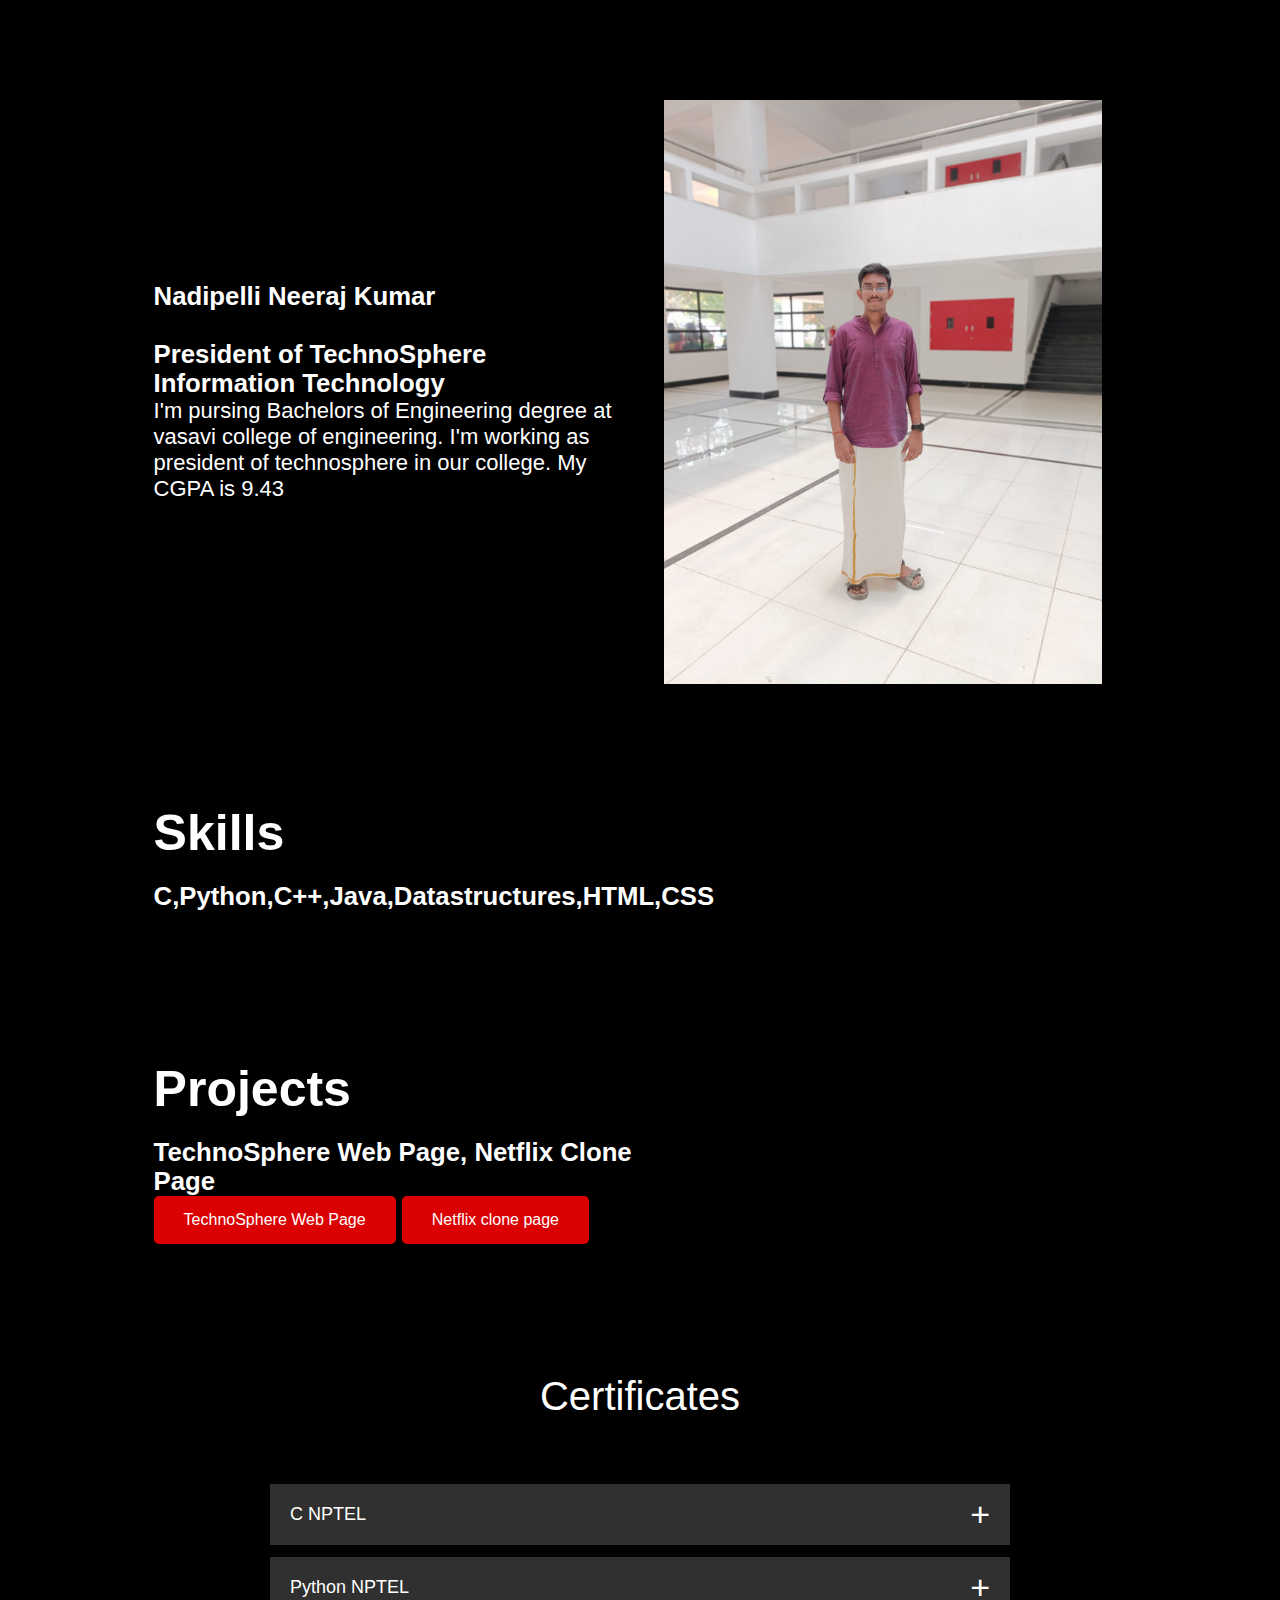
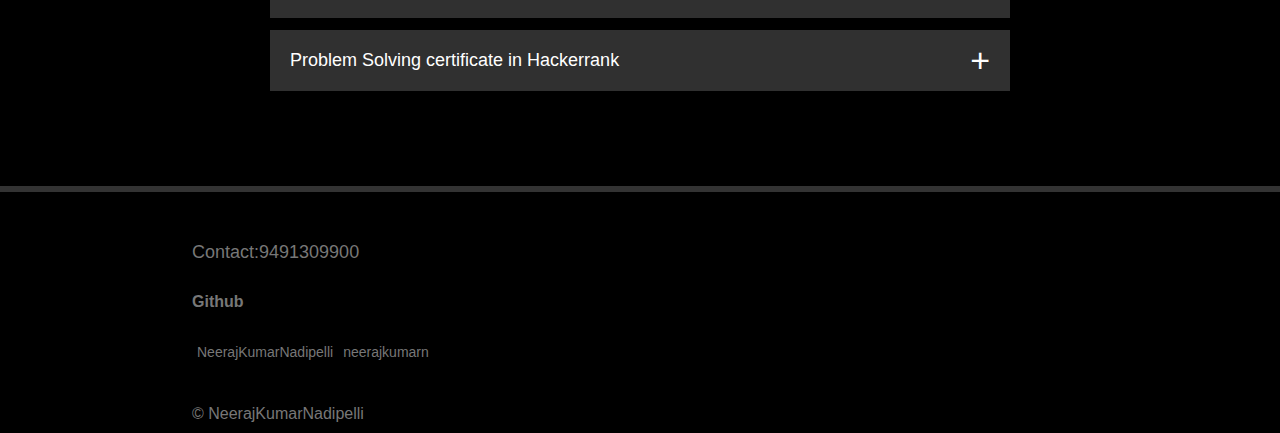
<file: Portfolio/index.html>
<!DOCTYPE html>
<html lang="en">
<head>
    <meta charset="UTF-8">
    <meta http-equiv="X-UA-Compatible" content="IE=edge">
    <meta name="viewport" content="width=device-width, initial-scale=1.0">
    <link rel="stylesheet" href="style.css">
    <title>Neeraj -Portfolio</title>
</head>
<body>
    
    <div class="features">
        <div class="row">
            <div class="text-col">
                <h3>Nadipelli Neeraj Kumar<br></br></h3>
                <h3>President of TechnoSphere</h3>
                <h3>Information Technology</h3>
                <p>I'm pursing Bachelors of Engineering degree at vasavi college of engineering. I'm working as president of technosphere in our college. My CGPA is 9.43</p>
            </div>
            <div class="img-col">
                <img src="./assets/president.jpg" alt="feature-1">
            </div>
        </div>
        <div class="row">
            <div class="text-col">
                <h2>Skills</h2>
                <h3>C,Python,C++,Java,Datastructures,HTML,CSS<br></br></h3>
                
            </div>
        </div>
        <div class="row">
            <div class="text-col">
                <h2>Projects</h2>
                <h3>TechnoSphere Web Page, Netflix Clone Page</h3>
                <button id="get-started" onclick="window.location.href='https://neerajkumarn.github.io/Technosphere2/';">TechnoSphere Web Page</button>
                <button id="get-started" onclick="window.location.href='https://neerajkumarnadipelli.github.io/netflix/';">Netflix clone page</button>
            </div>
            
        </div>
    </div>

    <div class="faq">
        <h2>Certificates</h2>

        <ul class="accordion">
            <li>
                <input type="radio" name="accordion" id="first">
                <label for="first">C NPTEL</label>
                <div class="content">
                    <p>I got Silver medal in C language in nptel certification.
                    <br></br> </p>
                    <button id="get-started" onclick="window.location.href='./ai.html';">Certificate</button>

                </div>
            </li>
            <li>
                <input type="radio" name="accordion" id="second">
                <label for="second">Python NPTEL</label>
                <div class="content">
                    <p> I got silver medal in python nptel certification.
                    <br></br></p>
                    <button id="get-started" onclick="window.location.href='./game.html';">Certificate</button>

                </div>
            </li>
            <li>
                <input type="radio" name="accordion" id="third">
                <label for="third">Problem Solving certificate in Hackerrank</label>
                <div class="content">
                    <button id="get-started" onclick="window.location.href='./web.html';">Certificate</button>
                    </div>
                </li>
                
            </ul>
            
         </div>
    <br>
        <div class="footer">
            <h2>Contact:9491309900 </h2>
            <div class="col">
                <h4>Github<br></br></h4>
                <div class="row">
                    <a href="https://github.com/NeerajKumarNadipelli">NeerajKumarNadipelli</a>
                    <a href="https://github.com/neerajkumarn">neerajkumarn</a>
                </div>
                
            </div>
            
             <p>&copy; NeerajKumarNadipelli</p>
        </div>
    
    </body>
    </html>
</file>
<file: Portfolio/style.css>
* {
    margin: 0;
    padding: 0;
    box-sizing: border-box;
    font-family: 'Poppins', sans-serif;
}

body {
    background-color: #000;
    color: #fff;
}

.header {
    width: 100%;
    height: 100vh;
    background-image: linear-gradient(rgba(0,0,0,0.7),rgba(0,0,0,0.7)), url(./assets/header-image.png);
    background-size: cover;
    background-position: center;
    padding: 10px 8%;
    position: relative;
}

nav {
    display: flex;
    align-items: center;
    justify-content: space-between;
    padding: 10px 0;
}

.logo {
    width: 150px;
    cursor: pointer;
}

nav button {
    border: none;
    outline: none;
    background-color: #db0001;
    color: #fff;
    padding: 7px 20px;
    font-size: 12px;
    border-radius: 4px;
    margin-left: 10px;
    cursor: pointer;
}

.lang-btn {
    display: inline-flex;
    align-items: center;
    background: transparent;
    border: 1px solid #fff;
    padding: 7px 10px;
}

.lang-btn img {
    width: 10px;
    margin-left: 10px;
} 

.fa-globe {
    color: #fff;
    width: 10px;
    margin-right: 10px;
}

.header-content {
    position: absolute;
    top: 50%;
    left: 50%;
    transform: translate(-50%,-50%);
    text-align: center;
    margin-top: 100px;
}

.header-content h1 {
    font-size: 60px;
    line-height: 70px;
    font-weight: 600;
    max-width: 650px;
}

.header-content h3 {
    font-weight: 400;
    margin-bottom: 20px;
}

.email-signup {
    background: #fff;
    border-radius: 4px;
    display: flex;
    align-items: center;
    margin-top: 30px;
    overflow: hidden;
    width: 600px;
    margin-left: auto;
    margin-right: auto;
}

.email-signup input {
    flex: 1;
    border: 0;
    outline: 0;
    margin-left: 20px;
    height: 50px;
}

.email-signup button {
    background-color: #db0001;
    border: none;
    outline: none;
    color: #fff;
    font-size: 16px;
    cursor: pointer;
    padding: 15px 30px;
}


.features {
    padding: 50px 12%;
    font-size: 22px;
}

.row {
    display: flex;
    align-items: center;
    width: 100%;
    flex-wrap: wrap;
    padding: 50px 0;
}

.text-col, .img-col {
    flex-basis: 50%;
    margin-bottom: 20px;
}

.img-col img {
    display: block;
    width: 90%;
    margin: auto;
}

.features h2 {
    font-size: 50px;
    font-weight: 600;
    margin-bottom: 20px;
}

.faq {
    padding: 10px 12%;
    text-align: center;
    font-size: 18px;
}

.faq h2 {
    font-size: 40px;
    font-weight: 500;
}

.accordion {
    margin: 60px auto;
    width: 100%;
    max-width: 750px;
}

.accordion li {
    list-style: none;
    width: 100%;
    padding: 5px;
}

.accordion li label {
    display: flex;
    align-items: center;
    padding: 20px;
    font-size: 18px;
    font-weight: 500;
    background-color: #303030;
    margin-bottom: 2px;
    cursor: pointer;
    position: relative;
}

label::after {
    content: '+';
    font-size: 34px;
    position: absolute;
    right: 20px;
    transition: transform 0.5s;
}

input[type="radio"] {
    display: none;
}

.accordion .content {
    background-color: #303030;
    text-align: left;
    padding: 0 20px;
    max-height: 0;
    overflow: hidden;
    transition: max-height 0.5s, padding 0.5s;
}

.accordion input[type="radio"]:checked + label + .content {
    max-height: 600px;
    padding: 30px 20px;
}

.accordion input[type="radio"]:checked + label::after {
    transform: rotate(135deg);
}

.faq small {
    font-size: 13px;
}

.faq .email-signup {
    max-width: 600px;
    margin: 20px auto 60px;
}


.footer {
    padding: 50px 15% 10px;
    border-top: 6px solid #333;
    color: #777;
}

.footer h2 {
    font-size: 18px;
    font-weight: 400;
    margin-bottom: 30px;
}

.footer .col {
    flex-basis: 25%;
    flex-grow: 1;
    margin-bottom: 20px;
}

.footer .col a {
    display: block;
    color: #777;
    font-size: 14px;
    margin-bottom: 10px;
    text-decoration: none;
    /* change 1 */
    padding: 5px;
}

.footer .row {
    align-items: flex-start;
    padding: 10px 0px;
}

.footer .lang-btn {
    color: #fff;
    padding: 10px 20px;
    border-radius: 3px;
}

.copyright-text {
    font-size: 14px;
    margin-top: 20px;
    margin-bottom: 10px;
}
#signin{
    background-color: #db0001;
    border: none;
    outline: none;
    color: #fff;
    font-size: 16px;
    cursor: pointer;
    padding: 15px 30px;
    border-radius: 5px;
}
#signup{
    text-align: center;
}
#get-started{
    background-color: #db0001;
    border: none;
    outline: none;
    color: #fff;
    font-size: 16px;
    cursor: pointer;
    padding: 15px 30px;
    border-radius: 5px;
}
#eng-lang-btn{
    float: right;
}


@media only screen and (max-width: 600px) {
    .logo {
        width: 100px;
    }

    nav button {
        padding: 5px 10px;
    }

    nav .lang-btn {
        padding: 4px 8px;
    }

    .header-content {
        position: unset;
        transform: none;
        padding-top: 50px;
    }

    .header-content h1 {
        font-size: 30px;
    }

    .email-signup button {
        font-size: 12px;
        padding: 10px 15px;
    }

    .text-col, .img-col {
        flex-basis: 100%;
    }

    .features h2 {
        font-size: 30px;
    }

    .features p {
        font-size: 15px;
    }

    .row:nth-child(2), .row:nth-child(4) {
        flex-direction: column-reverse;
    }

    .features .row {
        padding: 10px 0;
    }

    .faq h2 {
        font-size: 20px;
    }

    .accordion .content {
        font-size: 14px;
    }

    .accordion li label {
        padding: 10px;
        font-size: 14px;
    }

    label::after {
        font-size: 22px;
    }
}
</file>
